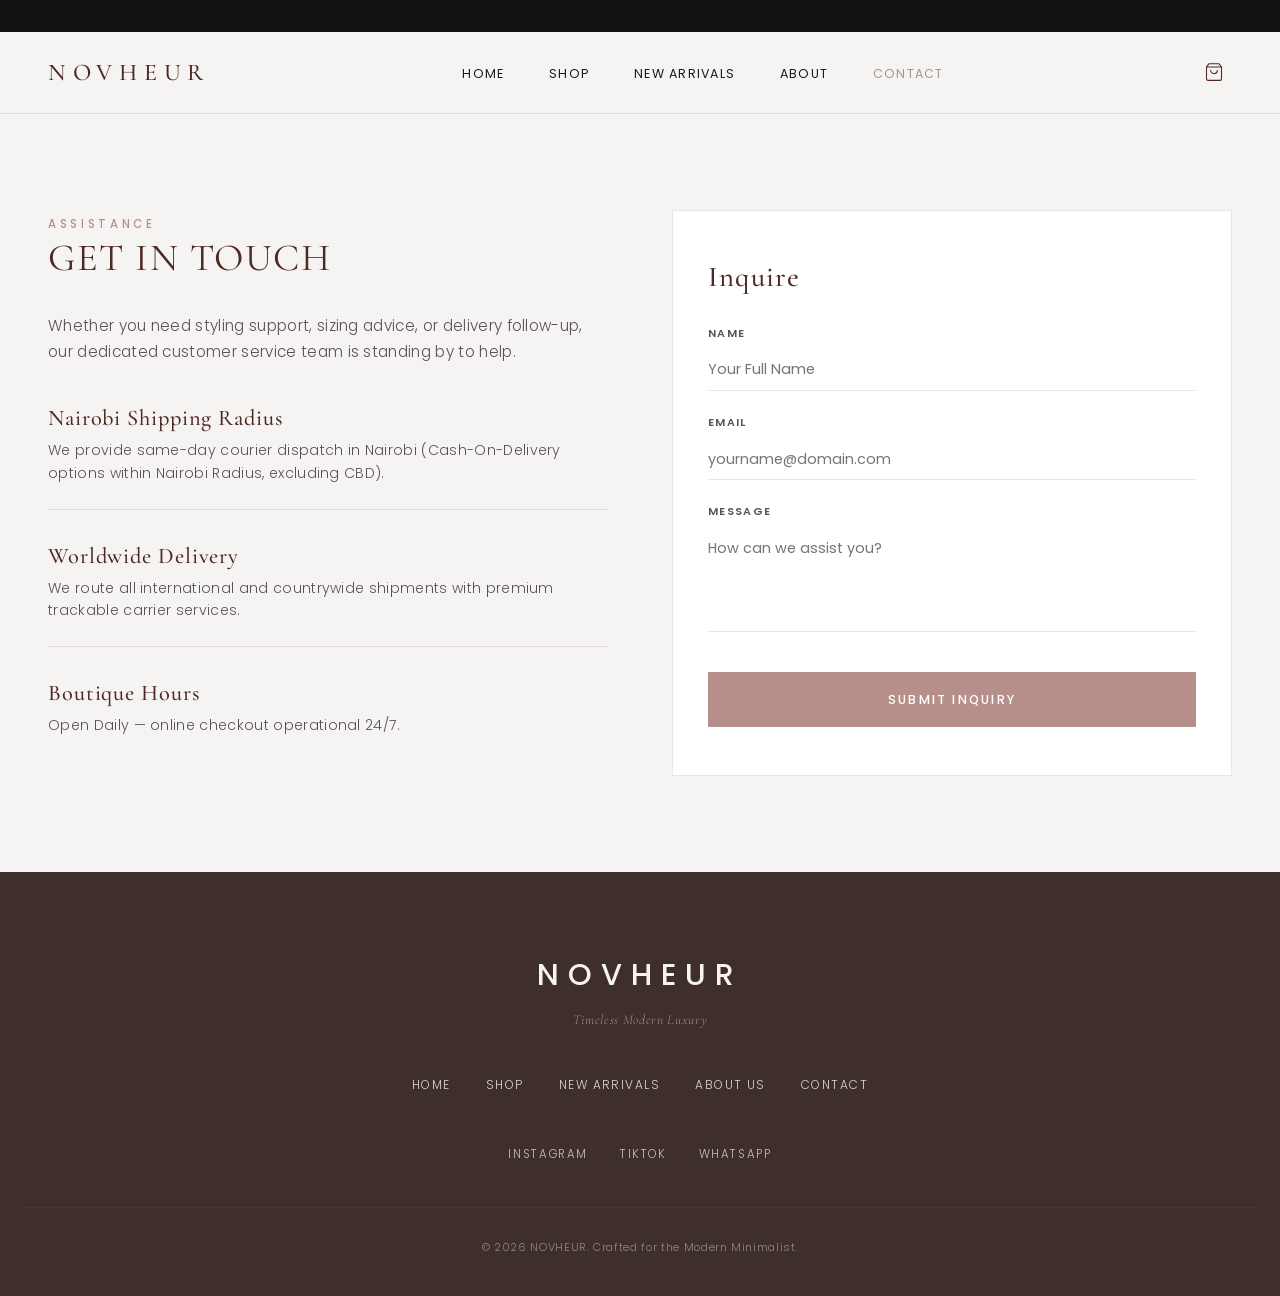
<file: contact.html>
<!DOCTYPE html>
<html lang="en">
  <!-- ANNOUNCEMENT BAR -->
<div class="announcement-bar">
  <div class="announcement-track">
    <span>FREE EXPRESS SHIPPING ON ALL ORDERS OVER KSH 10,000 • </span>
    <span>SAME-DAY NAIROBI COURIER DISPATCH • </span>
    <span>CASH ON DELIVERY AVAILABLE (RESTRICTIONS APPLY) • </span>
    <!-- Repeat the text to make the loop seamless -->
    <span>FREE EXPRESS SHIPPING ON ALL ORDERS OVER KSH 10,000 • </span>
    <span>SAME-DAY NAIROBI COURIER DISPATCH • </span>
    <span>CASH ON DELIVERY AVAILABLE (RESTRICTIONS APPLY) • </span>
  </div>
</div>

<head>
  <meta charset="UTF-8">
  <meta name="viewport" content="width=device-width, initial-scale=1.0">
  <title>Contact — NOVHEUR</title>
  <link rel="stylesheet" href="css/style.css">
  <link href="https://fonts.googleapis.com/css2?family=Cormorant+Garamond:ital,wght@0,400;0,500;0,600;1,400&family=Poppins:wght@300;400;500;600&display=swap" rel="stylesheet">
</head>
<body>

  <!-- HEADER -->
  <header class="site-header">
    <div class="nav-row">
      <button class="nav-icon-btn menu-toggle-btn" aria-label="Open Menu">
        <svg viewBox="0 0 24 24"><path d="M3 12h18M3 6h18M3 18h18" stroke-linecap="round"/></svg>
      </button>
      <a href="index.html" class="nav-logo">NOVHEUR</a>
      <ul class="nav-links">
        <li><a href="index.html">Home</a></li>
        <li><a href="shop.html">Shop</a></li>
        <li><a href="new-arrivals.html">New Arrivals</a></li>
        <li><a href="about.html">About</a></li>
        <li><a href="contact.html" style="color: var(--btn);">Contact</a></li>
      </ul>
      <div class="nav-side">
        <button class="nav-icon-btn" aria-label="Cart">
          <svg viewBox="0 0 24 24"><path d="M6 2 3 6v14a2 2 0 0 0 2 2h14a2 2 0 0 0 2-2V6l-3-4zM3 6h18M16 10a4 4 0 0 1-8 0" stroke-linecap="round"/></svg>
        </button>
      </div>
    </div>
  </header>

  <!-- MOBILE MENU DRAWER -->
  <div class="mobile-menu-overlay"></div>
  <aside class="mobile-menu">
    <div class="mobile-menu-top">
      <span class="nav-logo" style="font-size:1.2rem;">NOVHEUR</span>
      <button class="mobile-menu-close">
        <svg viewBox="0 0 24 24"><path d="M18 6 6 18M6 6l12 12" stroke-linecap="round"/></svg>
      </button>
    </div>
    <ul class="mobile-menu-links">
      <li><a href="index.html">Home</a></li>
      <li><a href="shop.html">Shop</a></li>
      <li><a href="new-arrivals.html">New Arrivals</a></li>
      <li><a href="about.html">About</a></li>
      <li><a href="contact.html" style="color: var(--btn);">Contact</a></li>
    </ul>
    <div class="mobile-menu-foot">Worldwide Shipping</div>
  </aside>

  <!-- CONTACT PORTAL -->
  <section class="section-container" style="padding-top: 6rem;">
    <div style="display: grid; grid-template-columns: 1fr; gap: 4rem;" id="contact-grid">
      
      <!-- Contact Details -->
      <div>
        <span class="section-eyebrow">Assistance</span>
        <h1 class="section-title" style="margin-bottom: 2rem;">Get In Touch</h1>
        <p style="color: var(--text-muted); font-size:0.95rem; line-height:1.7; margin-bottom: 2.5rem;">
          Whether you need styling support, sizing advice, or delivery follow-up, our dedicated customer service team is standing by to help.
        </p>

        <!-- Shipping Guidelines aligned with Instagram Profile -->
        <div style="margin-bottom: 2rem; border-bottom: 1px solid var(--border-light); padding-bottom: 1.5rem;">
          <h3 style="font-family:'Cormorant Garamond'; font-size:1.4rem; color:var(--heading); margin-bottom: 0.5rem;">Nairobi Shipping Radius</h3>
          <p style="font-size:0.88rem; color: var(--text-muted); line-height:1.6;">
            We provide same-day courier dispatch in Nairobi (Cash-On-Delivery options within Nairobi Radius, excluding CBD). 
          </p>
        </div>

        <div style="margin-bottom: 2rem; border-bottom: 1px solid var(--border-light); padding-bottom: 1.5rem;">
          <h3 style="font-family:'Cormorant Garamond'; font-size:1.4rem; color:var(--heading); margin-bottom: 0.5rem;">Worldwide Delivery</h3>
          <p style="font-size:0.88rem; color: var(--text-muted); line-height:1.6;">
            We route all international and countrywide shipments with premium trackable carrier services. 
          </p>
        </div>

        <div>
          <h3 style="font-family:'Cormorant Garamond'; font-size:1.4rem; color:var(--heading); margin-bottom: 0.5rem;">Boutique Hours</h3>
          <p style="font-size:0.88rem; color: var(--text-muted); line-height:1.6;">
            Open Daily — online checkout operational 24/7.
          </p>
        </div>
      </div>

      <!-- Minimalist Form Box -->
      <div style="background: var(--card); border: 1px solid var(--border-light); padding: 3rem 2.2rem;">
        <h2 style="font-family:'Cormorant Garamond'; font-size:1.8rem; color:var(--heading); margin-bottom: 2rem;">Inquire</h2>
        
        <form style="display: flex; flex-direction: column; gap: 1.5rem;">
          <div style="display: flex; flex-direction: column; gap: 0.5rem;">
            <label style="font-size:0.68rem; letter-spacing:0.12em; text-transform:uppercase; font-weight:600; color:var(--text-muted);">Name</label>
            <input type="text" required style="border: none; border-bottom: 1px solid var(--border-light); padding: 0.6rem 0; font-family:'Poppins'; background:transparent; font-size:0.9rem; outline:none;" placeholder="Your Full Name">
          </div>

          <div style="display: flex; flex-direction: column; gap: 0.5rem;">
            <label style="font-size:0.68rem; letter-spacing:0.12em; text-transform:uppercase; font-weight:600; color:var(--text-muted);">Email</label>
            <input type="email" required style="border: none; border-bottom: 1px solid var(--border-light); padding: 0.6rem 0; font-family:'Poppins'; background:transparent; font-size:0.9rem; outline:none;" placeholder="yourname@domain.com">
          </div>

          <div style="display: flex; flex-direction: column; gap: 0.5rem;">
            <label style="font-size:0.68rem; letter-spacing:0.12em; text-transform:uppercase; font-weight:600; color:var(--text-muted);">Message</label>
            <textarea rows="4" required style="border: none; border-bottom: 1px solid var(--border-light); padding: 0.6rem 0; font-family:'Poppins'; background:transparent; font-size:0.9rem; outline:none; resize:none;" placeholder="How can we assist you?"></textarea>
          </div>

          <button class="btn" type="submit" style="margin-top: 1rem; width: 100%;">Submit Inquiry</button>
        </form>
      </div>

    </div>
  </section>

  <!-- FOOTER -->
  <footer>
    <div class="footer-logo">NOVHEUR</div>
    <div class="footer-tag">Timeless Modern Luxury</div>
    <div class="footer-links">
      <a href="index.html">Home</a>
      <a href="shop.html">Shop</a>
      <a href="new-arrivals.html">New Arrivals</a>
      <a href="about.html">About Us</a>
      <a href="contact.html">Contact</a>
    </div>
    <div class="footer-social">
      <a href="#">Instagram</a>
      <a href="#">TikTok</a>
      <a href="#">WhatsApp</a>
    </div>
    <div class="footer-bottom">
      &copy; 2026 NOVHEUR. Crafted for the Modern Minimalist.
    </div>
  </footer>

  <script>
    const toggleBtn = document.querySelector('.menu-toggle-btn');
    const closeBtn = document.querySelector('.mobile-menu-close');
    const overlay = document.querySelector('.mobile-menu-overlay');
    const menu = document.querySelector('.mobile-menu');

    [toggleBtn, closeBtn, overlay].forEach(btn => {
      btn.addEventListener('click', () => {
        menu.classList.toggle('open');
        overlay.classList.toggle('open');
      });
    });

    if(window.innerWidth > 900) {
       document.getElementById('contact-grid').style.gridTemplateColumns = '1fr 1fr';
    }
  </script>
</body>
</html>
</file>
<file: css/style.css>
:root {
  /* --- NOVHEUR Brand Palette --- */
  --bg: #f6f4f3;                 /* Main canvas: Warm, luxurious linen background */
  --btn: #b68f8a;                /* Signature brand color: The elegant rose/mauve */
  --btn-hover: #60362a;          /* Interaction state: Rich warm chocolate */
  
  /* --- Typography & Structural Tones --- */
  --heading: #4d2922;            /* Deep espresso brown for classic serif headers */
  --body: #191b1f;               /* High-fashion primary charcoal/black for readability */
  --text-muted: #585352;         /* Editorial secondary text: Warm slate gray */
  
  /* --- Surfaces & Layout Accents --- */
  --card: #ffffff;               /* Crisp white surfaces for product frames */
  --footer: #3e2f2a;             /* Deepest grounding brown for the footer block */
  --accent-dark: #2f2f32;        /* Dark structural elements */
  
  /* --- Borders & Spacing --- */
  --border-light: rgba(186, 173, 172, 0.3); /* Ultra-soft gray divider using #baadac */
  --line: rgba(77, 41, 34, 0.08);           /* Faint structural lines */
}

/* ================= ANNOUNCEMENT BAR ================= */
.announcement-bar {
  background-color: #121212; /* Sleek near-black */
  color: #ffffff;
  font-family: 'Poppins', sans-serif;
  font-size: 0.68rem;
  font-weight: 500;
  letter-spacing: 0.15em;
  text-transform: uppercase;
  padding: 8px 0;
  overflow: hidden;
  position: relative;
  white-space: nowrap;
  width: 100%;
  z-index: 70;
}

.announcement-track {
  display: inline-block;
  padding-left: 100%;
  animation: announcementMarquee 35s linear infinite;
}

.announcement-track span {
  display: inline-block;
  padding-right: 2.5rem;
}

/* Seamless Announcement Loop */
@keyframes announcementMarquee {
  0% {
    transform: translate3d(0, 0, 0);
  }
  100% {
    transform: translate3d(-100%, 0, 0);
  }
}

/* ================= CORE STYLES ================= */
* {
  margin: 0;
  padding: 0;
  box-sizing: border-box;
}

html {
  scroll-behavior: smooth;
}

body {
  background: var(--bg);
  color: var(--body);
  font-family: 'Poppins', sans-serif;
  font-weight: 300;
  letter-spacing: 0.02em;
  overflow-x: hidden;
  -webkit-tap-highlight-color: transparent;
}

h1, h2, h3, .logo {
  font-family: 'Cormorant Garamond', serif;
  color: var(--heading);
  letter-spacing: 0.04em;
  font-weight: 500;
}

img {
  max-width: 100%;
  height: auto;
  display: block;
  object-fit: cover;
}

a {
  color: inherit;
  text-decoration: none;
}

/* ---------- scroll reveals ---------- */
.reveal {
  opacity: 0;
  transform: translateY(24px);
  transition: opacity 1s cubic-bezier(.21, .6, .35, 1), transform 1s cubic-bezier(.21, .6, .35, 1);
}

.reveal.is-visible {
  opacity: 1;
  transform: translateY(0);
}

@media (prefers-reduced-motion: reduce) {
  .reveal { opacity: 1; transform: none; transition: none; }
  html { scroll-behavior: auto; }
}

/* ================= BUTTONS (REFINE & ELEVATE) ================= */
.btn {
  display: inline-block;
  background: var(--btn);
  color: #fff;
  font-family: 'Poppins', sans-serif;
  font-weight: 500;
  font-size: 0.78rem;
  letter-spacing: 0.18em;
  text-transform: uppercase;
  padding: 1.15rem 2.8rem;
  border: none;
  border-radius: 1px;
  cursor: pointer;
  transition: background 0.4s cubic-bezier(.21, .6, .35, 1), transform 0.2s ease, box-shadow 0.4s ease;
}

.btn:hover {
  background: var(--btn-hover);
  box-shadow: 0 8px 20px rgba(96, 54, 42, 0.12);
}

.btn:active {
  transform: scale(0.97);
}

.btn-secondary {
  display: inline-block;
  background: transparent;
  color: var(--heading);
  border: 1px solid var(--heading);
  font-family: 'Poppins', sans-serif;
  font-weight: 500;
  font-size: 0.78rem;
  letter-spacing: 0.18em;
  text-transform: uppercase;
  padding: 1rem 2.5rem;
  border-radius: 1px;
  cursor: pointer;
  transition: all 0.4s cubic-bezier(.21, .6, .35, 1);
}

.btn-secondary:hover {
  background: var(--heading);
  color: #fff;
}

.btn-secondary:active {
  transform: scale(0.97);
}

/* ================= SITE HEADER ================= */
.site-header {
  position: sticky;
  top: 0;
  z-index: 60;
  background: var(--bg);
  border-bottom: 1px solid var(--border-light);
}

.nav-row {
  display: flex;
  align-items: center;
  justify-content: space-between;
  padding: 1.2rem 1.5rem;
  max-width: 1340px;
  margin: 0 auto;
}

.nav-logo {
  font-family: 'Cormorant Garamond', serif;
  font-weight: 500;
  font-size: 1.5rem;
  letter-spacing: 0.28em;
  text-transform: uppercase;
  color: var(--heading);
}

.nav-icon-btn {
  background: none;
  border: none;
  padding: 0.5rem;
  cursor: pointer;
  color: var(--heading);
  display: flex;
  align-items: center;
  justify-content: center;
  transition: transform 0.15s ease, color 0.3s ease;
}

.nav-icon-btn:hover {
  color: var(--btn);
}

.nav-icon-btn:active {
  transform: scale(0.9);
}

.nav-icon-btn svg {
  width: 20px;
  height: 20px;
  stroke: currentColor;
  fill: none;
  stroke-width: 1.3;
}

.nav-links {
  display: none;
  align-items: center;
  gap: 2.8rem;
  list-style: none;
}

.nav-links a {
  position: relative;
  font-family: 'Poppins', sans-serif;
  font-size: 0.78rem;
  font-weight: 400;
  letter-spacing: 0.1em;
  text-transform: uppercase;
  color: var(--body);
  padding-bottom: 6px;
  transition: color 0.3s ease;
}

.nav-links a::after {
  content: '';
  position: absolute;
  left: 0;
  bottom: 0;
  width: 0%;
  height: 1px;
  background: var(--btn);
  transition: width 0.35s cubic-bezier(.21, .6, .35, 1);
}

.nav-links a:hover {
  color: var(--btn);
}

.nav-links a:hover::after {
  width: 100%;
}

.nav-side {
  display: flex;
  align-items: center;
  gap: 0.4rem;
}

.menu-toggle-btn {
  display: flex;
}

@media (min-width: 900px) {
  .nav-links { display: flex; }
  .menu-toggle-btn { display: none; }
  .nav-row { padding: 1.4rem 3rem; }
}

/* ---- mobile menu panel ---- */
.mobile-menu-overlay {
  position: fixed;
  inset: 0;
  z-index: 99;
  background: rgba(25, 27, 31, 0.3);
  backdrop-filter: blur(2px);
  opacity: 0;
  pointer-events: none;
  transition: opacity 0.4s ease;
}

.mobile-menu-overlay.open {
  opacity: 1;
  pointer-events: auto;
}

.mobile-menu {
  position: fixed;
  top: 0;
  left: 0;
  bottom: 0;
  width: 85%;
  max-width: 360px;
  z-index: 100;
  background: var(--bg);
  padding: 1.5rem 2rem;
  transform: translateX(-100%);
  transition: transform 0.5s cubic-bezier(.21, .6, .35, 1);
  overflow-y: auto;
  box-shadow: 10px 0 30px rgba(0, 0, 0, 0.03);
  border-right: 1px solid var(--border-light);
}

.mobile-menu.open {
  transform: translateX(0);
}

.mobile-menu-top {
  display: flex;
  justify-content: space-between;
  align-items: center;
  margin-bottom: 3.5rem;
}

.mobile-menu-close {
  background: none;
  border: none;
  color: var(--heading);
  cursor: pointer;
  padding: 0.5rem;
}

.mobile-menu-close svg {
  width: 18px;
  height: 18px;
  stroke: currentColor;
  stroke-width: 1.5;
  fill: none;
}

.mobile-menu-links {
  list-style: none;
  display: flex;
  flex-direction: column;
  gap: 1.8rem;
}

.mobile-menu-links a {
  font-family: 'Cormorant Garamond', serif;
  font-size: 2.2rem;
  font-weight: 500;
  color: var(--heading);
  display: inline-block;
  transition: color 0.3s ease, transform 0.3s ease;
}

.mobile-menu-links a:active, .mobile-menu-links a:hover {
  transform: translateX(8px);
  color: var(--btn);
}

.mobile-menu-foot {
  margin-top: 4rem;
  font-size: 0.7rem;
  letter-spacing: 0.14em;
  text-transform: uppercase;
  color: var(--text-muted);
  opacity: 0.8;
}

@media (min-width: 900px) {
  .mobile-menu { display: none; }
}

/* ================= NOVHEUR HERO (SHRUNK EDITORIAL STYLE) ================= */
.hero-shrunk {
  display: grid;
  grid-template-columns: 1fr;
  min-height: 440px;
  height: 50vh;
  background: var(--bg);
  border-bottom: 1px solid var(--border-light);
}

.hero-content-left {
  display: flex;
  flex-direction: column;
  justify-content: center;
  padding: 3.5rem 2rem;
}

.hero-eyebrow {
  font-size: 0.72rem;
  letter-spacing: 0.32em;
  text-transform: uppercase;
  color: var(--btn);
  margin-bottom: 0.8rem;
  font-weight: 500;
}

.hero-title-shrunk {
  font-size: 2.6rem;
  font-weight: 400;
  line-height: 1.15;
  margin-bottom: 1rem;
  max-width: 15ch;
  text-transform: uppercase;
}

.hero-subtitle-shrunk {
  font-size: 0.9rem;
  line-height: 1.6;
  color: var(--text-muted);
  max-width: 42ch;
  margin-bottom: 2rem;
}

.hero-image-right {
  display: none;
  background-image: url('https://images.unsplash.com/photo-1515886657613-9f3515b0c78f?q=80&w=1200&auto=format&fit=crop');
  background-size: cover;
  background-position: center;
}

@media (min-width: 768px) {
  .hero-shrunk {
    grid-template-columns: 1.1fr 0.9fr;
    height: 48vh;
  }
  .hero-content-left {
    padding: 3rem 10% 3rem 12%;
  }
  .hero-image-right {
    display: block;
  }
}

/* ================= HORIZONTAL CATEGORIES BAR ================= */
.categories-container {
  padding: 2.5rem 1.5rem;
  border-bottom: 1px solid var(--border-light);
  background: var(--card);
}

.categories-grid {
  display: flex;
  gap: 1rem;
  overflow-x: auto;
  padding-bottom: 0.5rem;
  scrollbar-width: none;
}

.categories-grid::-webkit-scrollbar {
  display: none;
}

.category-tile {
  flex: 0 0 140px;
  position: relative;
  aspect-ratio: 3/4;
  overflow: hidden;
}

.category-tile img {
  width: 100%;
  height: 100%;
  transition: transform 0.8s cubic-bezier(.21, .6, .35, 1);
}

.category-tile:hover img {
  transform: scale(1.08);
}

.category-overlay {
  position: absolute;
  inset: 0;
  background: linear-gradient(180deg, rgba(0,0,0,0) 45%, rgba(62,47,42,0.8) 100%);
  display: flex;
  align-items: flex-end;
  justify-content: center;
  padding: 1rem;
}

.category-name {
  color: #ffffff;
  font-family: 'Cormorant Garamond', serif;
  font-size: 1.15rem;
  font-weight: 500;
  letter-spacing: 0.06em;
  text-align: center;
}

@media (min-width: 900px) {
  .categories-container { padding: 3.5rem 3rem; }
  .categories-grid {
    display: grid;
    grid-template-columns: repeat(7, 1fr);
    gap: 1.2rem;
    overflow-x: visible;
  }
  .category-tile { flex: none; width: 100%; }
}

/* ================= PRODUCTS GRID (CLEAN EDITORIAL FRAMES) ================= */
.section-container {
  max-width: 1340px;
  margin: 0 auto;
  padding: 6rem 1.5rem 5rem;
}

@media (min-width: 900px) {
  .section-container { padding: 7rem 3rem 6rem; }
}

.section-head {
  text-align: center;
  margin-bottom: 4rem;
}

.section-eyebrow {
  font-size: 0.72rem;
  letter-spacing: 0.32em;
  text-transform: uppercase;
  color: var(--btn);
  margin-bottom: 0.8rem;
  font-weight: 500;
}

.section-title {
  font-size: 2.4rem;
  font-weight: 400;
  color: var(--heading);
  text-transform: uppercase;
}

.products-grid {
  display: grid;
  grid-template-columns: 1fr 1fr;
  gap: 1.4rem;
}

@media (min-width: 768px) {
  .products-grid { grid-template-columns: repeat(3, 1fr); gap: 2rem; }
}

@media (min-width: 1100px) {
  .products-grid { grid-template-columns: repeat(4, 1fr); gap: 2.2rem; }
}

/* Product Cards */
.product-card {
  background: var(--card);
  border: 1px solid var(--border-light);
  overflow: hidden;
  display: flex;
  flex-direction: column;
  position: relative;
  transition: transform 0.4s ease, box-shadow 0.4s ease;
}

.product-media {
  position: relative;
  aspect-ratio: 3/4;
  overflow: hidden;
  background: #e9e4e1;
}

.product-media img {
  width: 100%;
  height: 100%;
  transition: transform 0.8s cubic-bezier(.21, .6, .35, 1);
}

.product-card:hover {
  box-shadow: 0 12px 30px rgba(77, 41, 34, 0.04);
}

.product-card:hover .product-media img {
  transform: scale(1.05);
}

/* Wishlist Button */
.wishlist-btn {
  position: absolute;
  top: 0.85rem;
  right: 0.85rem;
  z-index: 5;
  background: rgba(255, 255, 255, 0.95);
  border: none;
  border-radius: 50%;
  width: 34px;
  height: 34px;
  display: flex;
  align-items: center;
  justify-content: center;
  cursor: pointer;
  box-shadow: 0 4px 12px rgba(0,0,0,0.03);
  color: var(--heading);
  transition: all 0.3s ease;
}

.wishlist-btn:hover {
  background: var(--card);
  color: var(--btn);
}

.wishlist-btn svg {
  width: 15px;
  height: 15px;
  fill: none;
  stroke: currentColor;
  stroke-width: 1.5;
  transition: all 0.3s ease;
}

.wishlist-btn.active svg {
  fill: var(--btn);
  stroke: var(--btn);
}

/* Hover Action Tray */
.product-actions {
  position: absolute;
  bottom: -48px;
  left: 0;
  right: 0;
  display: flex;
  background: rgba(255, 255, 255, 0.96);
  backdrop-filter: blur(4px);
  z-index: 5;
  transition: bottom 0.35s cubic-bezier(.21, .6, .35, 1);
  border-top: 1px solid var(--border-light);
}

.product-card:hover .product-actions {
  bottom: 0;
}

.action-btn {
  flex: 1;
  border: none;
  background: transparent;
  padding: 0.9rem 0;
  font-family: 'Poppins', sans-serif;
  font-size: 0.72rem;
  font-weight: 500;
  letter-spacing: 0.1em;
  text-transform: uppercase;
  color: var(--heading);
  cursor: pointer;
  transition: all 0.3s ease;
}

.action-btn:first-child {
  border-right: 1px solid var(--border-light);
}

.action-btn:hover {
  background: var(--btn);
  color: #fff;
}

@media (max-width: 768px) {
  .product-actions {
    position: relative;
    bottom: 0;
    background: var(--card);
    border-top: 1px solid var(--border-light);
  }
  .product-card:hover .product-actions { bottom: 0; }
  .action-btn.quick-view { display: none; }
}

.product-body {
  padding: 1.2rem 1rem 1.4rem;
  text-align: left;
}

.product-name {
  font-family: 'Cormorant Garamond', serif;
  font-size: 1.2rem;
  color: var(--heading);
  font-weight: 500;
  margin-bottom: 0.3rem;
}

.product-price {
  font-size: 0.88rem;
  font-weight: 500;
  color: var(--body);
}

.section-footer {
  text-align: center;
  margin-top: 4rem;
}

/* ================= LIFESTYLE COVER BANNER ================= */
.lifestyle-banner {
  position: relative;
  height: 45vh;
  min-height: 340px;
  display: flex;
  align-items: center;
  justify-content: center;
  text-align: center;
  color: #ffffff;
  overflow: hidden;
}

.lifestyle-bg {
  position: absolute;
  inset: 0;
  background-image: url('https://images.unsplash.com/photo-1517248135467-4c7edcad34c4?q=80&w=1600&auto=format&fit=crop');
  background-size: cover;
  background-position: center;
  z-index: 1;
}

.lifestyle-overlay {
  position: absolute;
  inset: 0;
  background: rgba(62, 47, 42, 0.45); /* Soft premium tint utilizing your footer brown */
  z-index: 2;
}

.lifestyle-content {
  position: relative;
  z-index: 3;
  padding: 0 1.5rem;
}

.lifestyle-content h2 {
  font-family: 'Cormorant Garamond', serif;
  font-size: 2.8rem;
  font-weight: 400;
  letter-spacing: 0.12em;
  color: #ffffff;
  margin-bottom: 1.5rem;
  text-transform: uppercase;
}

.lifestyle-content .btn {
  background: #ffffff;
  color: var(--heading);
}

.lifestyle-content .btn:hover {
  background: var(--btn-hover);
  color: #ffffff;
}

@media (min-width: 768px) {
  .lifestyle-banner { height: 50vh; }
  .lifestyle-content h2 { font-size: 3.8rem; }
}

/* ================= TRENDING GRID ================= */
.trending-grid {
  display: grid;
  grid-template-columns: 1fr;
  gap: 1.4rem;
}

@media (min-width: 600px) {
  .trending-grid { grid-template-columns: repeat(2, 1fr); }
}

@media (min-width: 1100px) {
  .trending-grid { grid-template-columns: repeat(4, 1fr); }
}

.trending-card {
  position: relative;
  aspect-ratio: 1/1;
  overflow: hidden;
}

.trending-card img {
  width: 100%;
  height: 100%;
  transition: transform 0.8s cubic-bezier(.21, .6, .35, 1);
}

.trending-card:hover img {
  transform: scale(1.05);
}

.trending-overlay {
  position: absolute;
  inset: 0;
  background: rgba(96, 54, 42, 0.22); /* Soft brand warmth overlay */
  display: flex;
  align-items: center;
  justify-content: center;
  transition: background-color 0.4s ease;
}

.trending-card:hover .trending-overlay {
  background: rgba(96, 54, 42, 0.45);
}

.trending-title {
  color: #ffffff;
  font-family: 'Cormorant Garamond', serif;
  font-size: 1.9rem;
  font-weight: 500;
  letter-spacing: 0.08em;
  text-transform: uppercase;
}

/* ================= INSTAGRAM SECTION ================= */
.instagram-grid {
  display: grid;
  grid-template-columns: repeat(2, 1fr);
  gap: 1rem;
}

@media (min-width: 900px) {
  .instagram-grid { grid-template-columns: repeat(4, 1fr); }
}

.instagram-post {
  aspect-ratio: 1/1;
  overflow: hidden;
  position: relative;
  background: #e9e4e1;
}

.instagram-post img {
  width: 100%;
  height: 100%;
  transition: opacity 0.4s ease;
}

.instagram-post:hover img {
  opacity: 0.85;
}

/* ================= NEWSLETTER ================= */
.newsletter-section {
  background: var(--card);
  border-top: 1px solid var(--border-light);
  border-bottom: 1px solid var(--border-light);
  padding: 6rem 1.5rem;
  text-align: center;
}

.newsletter-inner {
  max-width: 500px;
  margin: 0 auto;
}

.newsletter-title {
  font-size: 2.2rem;
  font-weight: 400;
  color: var(--heading);
  margin-bottom: 0.8rem;
  text-transform: uppercase;
}

.newsletter-desc {
  font-size: 0.88rem;
  line-height: 1.6;
  color: var(--text-muted);
  margin-bottom: 2.4rem;
}

.newsletter-form {
  display: flex;
  flex-direction: column;
  gap: 0.8rem;
}

.newsletter-input {
  border: 1px solid var(--border-light);
  background: var(--bg);
  padding: 1.15rem 1.4rem;
  font-family: 'Poppins', sans-serif;
  font-size: 0.85rem;
  color: var(--body);
  border-radius: 1px;
  outline: none;
  transition: border-color 0.3s ease;
}

.newsletter-input:focus {
  border-color: var(--btn);
}

@media (min-width: 600px) {
  .newsletter-form {
    flex-direction: row;
    gap: 0;
  }
  .newsletter-input {
    flex: 1;
    border-right: none;
    border-radius: 1px 0 0 1px;
  }
  .newsletter-form .btn {
    border-radius: 0 1px 1px 0;
  }
}

/* ================= MARQUEE ACCENT ================= */
.marquee-wrap {
  border-top: 1px solid var(--border-light);
  border-bottom: 1px solid var(--border-light);
  padding: 1.5rem 0;
  overflow: hidden;
  white-space: nowrap;
  background: var(--bg);
}

.marquee-track {
  display: inline-flex;
  animation: marquee 24s linear infinite;
}

.marquee-track span {
  font-family: 'Poppins', sans-serif;
  font-size: 0.75rem;
  letter-spacing: 0.24em;
  text-transform: uppercase;
  color: var(--heading);
  padding: 0 1.6rem;
  display: inline-flex;
  align-items: center;
}

.marquee-track span::after {
  content: '✦';
  color: var(--btn);
  font-size: 0.55rem;
  margin-left: 1.6rem;
}

@keyframes marquee {
  from { transform: translate3d(0, 0, 0); }
  to { transform: translate3d(-50%, 0, 0); }
}

/* ================= FOOTER ================= */
footer {
  background: var(--footer);
  color: #f6f4f3;
  padding: 5rem 1.5rem 2.5rem;
}

.footer-logo {
  font-size: 1.9rem;
  font-weight: 500;
  letter-spacing: 0.3em;
  text-transform: uppercase;
  color: #f6f4f3;
  text-align: center;
  margin-bottom: 0.8rem;
}

.footer-tag {
  text-align: center;
  font-size: 0.85rem;
  opacity: 0.75;
  margin-bottom: 3rem;
  font-family: 'Cormorant Garamond', serif;
  font-style: italic;
  letter-spacing: 0.05em;
  color: #baadac; /* Soft brand gray */
}

.footer-links {
  display: flex;
  justify-content: center;
  gap: 2.2rem;
  flex-wrap: wrap;
  font-size: 0.75rem;
  letter-spacing: 0.12em;
  text-transform: uppercase;
  margin-bottom: 3rem;
}

.footer-links a {
  position: relative;
  padding-bottom: 4px;
  transition: color 0.3s ease;
  opacity: 0.85;
}

.footer-links a:hover {
  color: var(--btn);
  opacity: 1;
}

.footer-links a::after {
  content: '';
  position: absolute;
  left: 0;
  bottom: 0;
  width: 0%;
  height: 1px;
  background: var(--btn);
  transition: width 0.35s ease;
}

.footer-links a:hover::after {
  width: 100%;
}

.footer-social {
  display: flex;
  justify-content: center;
  gap: 2rem;
  flex-wrap: wrap;
  font-size: 0.72rem;
  letter-spacing: 0.14em;
  text-transform: uppercase;
  margin-bottom: 2.5rem;
}

.footer-social a {
  position: relative;
  padding-bottom: 4px;
  transition: color 0.3s ease, opacity 0.3s ease;
  opacity: 0.75;
}

.footer-social a:hover {
  opacity: 1;
  color: var(--btn);
}

.footer-social a::after {
  content: '';
  position: absolute;
  left: 0;
  bottom: 0;
  width: 0%;
  height: 1px;
  background: var(--btn);
  transition: width 0.3s ease;
}

.footer-social a:hover::after {
  width: 100%;
}

.footer-policy-links {
  display: flex;
  justify-content: center;
  gap: 1.8rem;
  flex-wrap: wrap;
  font-size: 0.68rem;
  letter-spacing: 0.06em;
  margin-bottom: 2rem;
  opacity: 0.55;
}

.footer-policy-links a {
  transition: opacity 0.3s ease, color 0.3s ease;
}

.footer-policy-links a:hover {
  opacity: 1;
  color: var(--btn);
}

.footer-bottom {
  text-align: center;
  font-size: 0.68rem;
  opacity: 0.45;
  letter-spacing: 0.06em;
  border-top: 1px solid rgba(186, 173, 172, 0.15);
  padding-top: 2rem;
}
</file>
